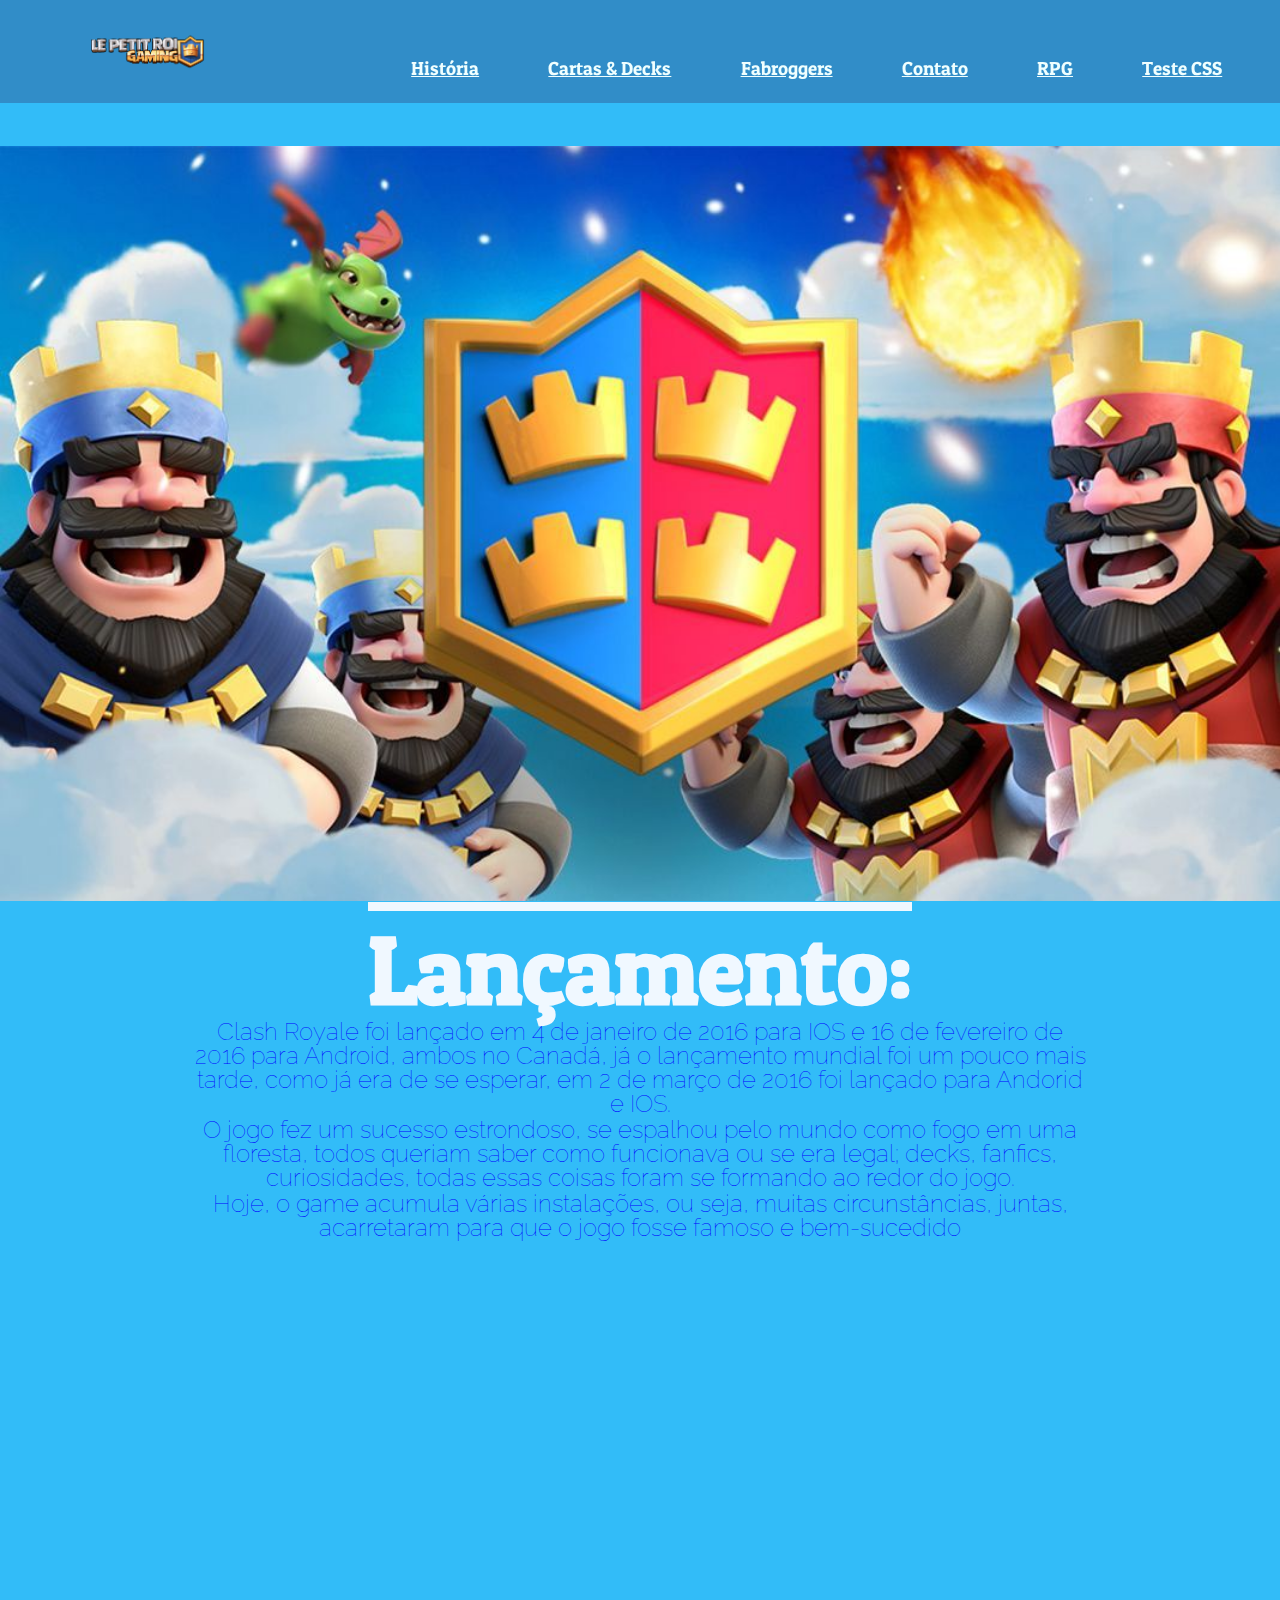
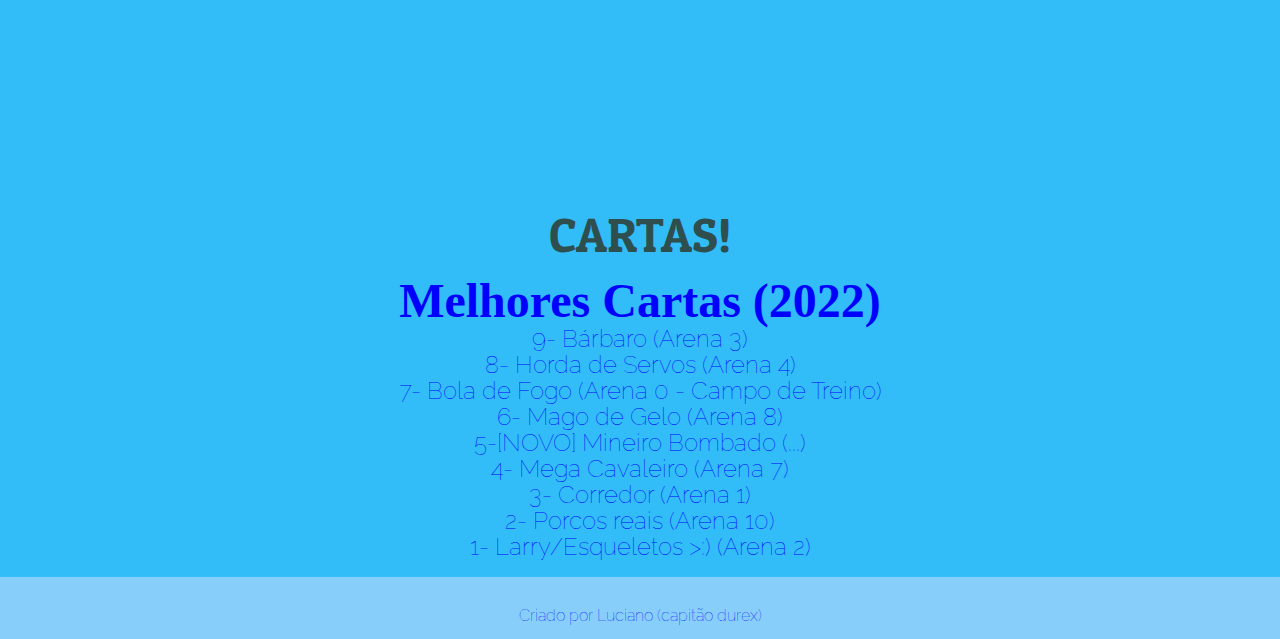
<file: index.html>
<!DOCTYPE html>
<html lang="pt-br">
<head>
    <meta charset="UTF-8">
    <meta http-equiv="X-UA-Compatible" content="IE=edge">
    <meta name="viewport" content="width=device-width, initial-scale=1.0">
    <link rel="stylesheet" href="css\reset.css">
    <link rel="stylesheet" href="css\estilo.css">
    <link rel="shortcut icon" href="img/cavalo.png" type="">
    <title>Document</title>
    <link href="https://fonts.googleapis.com/css2?family=Patua+One&display=swap" rel="stylesheet"> 
    <style type="text/css">

        h1{
           font-weight: bolder; 
           font-size: 6em; color: aliceblue; 
           text-decoration: underline;
           
    

        }

        p{
            font-size: 1.5em; 
            color: blue;
            text-decoration: wavy;
            font-weight: lighter;
            border-style: groove;
            border-color: aliceblue;
            text-align: center;
        }

        figure{
            border-style: solid; 
            border-color: aliceblue;
            
        }



         

   


    
    </style>

</head>
<body style="background-color: rgb(50, 188, 248);"">

    <header class="fixo" id="hate">
        <div class="logo">
            <img class="img_logo" src="img/logomaneira.png" alt=""> 
        </div>

        <nav class="itens_menu">
            <ul>
                <li><a href="#paragrafos">História</a></li>
                <li><a href="#feitos">Cartas & Decks</a></li>
                <li><a href="fabroggers.html">Fabroggers</a></li>
                <li><a href="contato.html">Contato</a></li>
                <li><a href="rpg.html">RPG</a></li> 
                <li><a href="testecss.html">Teste CSS</a></li> 
            </ul>
        </nav>

    </header>

            
    <figure class="banner">
        <img class="img_topo"  src="img/clashroyale2.jpg" alt="">
    </figure>

        
   
    <div class="container"> 
            <section id="paragrafos">
            <h1 class="h1_1" style="text-align: center; text-decoration: overline; ">Lançamento:</h1>
            <p>Clash Royale foi lançado em 4 de janeiro de 2016 para IOS e 16 de fevereiro de 2016 para Android, ambos no Canadá, já o lançamento mundial foi um pouco mais tarde, como já era de se esperar, em 2 de março de 2016 foi lançado para Andorid e IOS.</p>
            <p>O jogo fez um sucesso estrondoso, se espalhou pelo mundo como fogo em uma floresta, todos queriam saber como funcionava ou se era legal; decks, fanfics, curiosidades, todas essas coisas foram se formando ao redor do jogo.</p>
            <p>Hoje, o game acumula várias instalações, ou seja, muitas circunstâncias, juntas, acarretaram para que o jogo fosse famoso e bem-sucedido</p>
            </section>

            <iframe width="1000" height="550" src="https://www.youtube.com/embed/ObU0YolKiH8" title="Clash Royale: 🎈🎉 Clash Fest! 🎉🎈 (Nova temporada!)" frameborder="0" allow="accelerometer; autoplay; clipboard-write; encrypted-media; gyroscope; picture-in-picture" allowfullscreen></iframe>
            
                    
                <h2 class="cartas" style="text-decoration: wavy; font-size: 3em;">CARTAS!</h2>
            

                       

                <section id="feitos">
                <h3 style="color: blue; font-weight: bolder; text-align: center; font-size: 3em;">Melhores Cartas (2022)</h3>
                <p class="p_fabra1" >9- Bárbaro (Arena 3)</p>
                <p class="p_fabra1">8- Horda de Servos (Arena 4)</p>
                <p class="p_fabra1">7- Bola de Fogo (Arena 0 - Campo de Treino)</p>
                <p class="p_fabra1">6- Mago de Gelo (Arena 8)</p>
                <p class="p_fabra1">5-[NOVO] Mineiro Bombado (...)</p>
                <p class="p_fabra1">4- Mega Cavaleiro (Arena 7)</p>
                <p class="p_fabra1">3- Corredor (Arena 1)</p>
                <p class="p_fabra1">2- Porcos reais (Arena 10)</p>
                <p class="p_fabra1">1- Larry/Esqueletos >:) (Arena 2)</p>
                </section>
    </div>

    
    <footer  class="footer">
        <p style="border: 0em; font-size: 1em; text-align: center; margin-top: 1.5%;"> Criado por Luciano (capitão durex)</p>
    </footer>


   


    
    

</body>
</html>
</file>
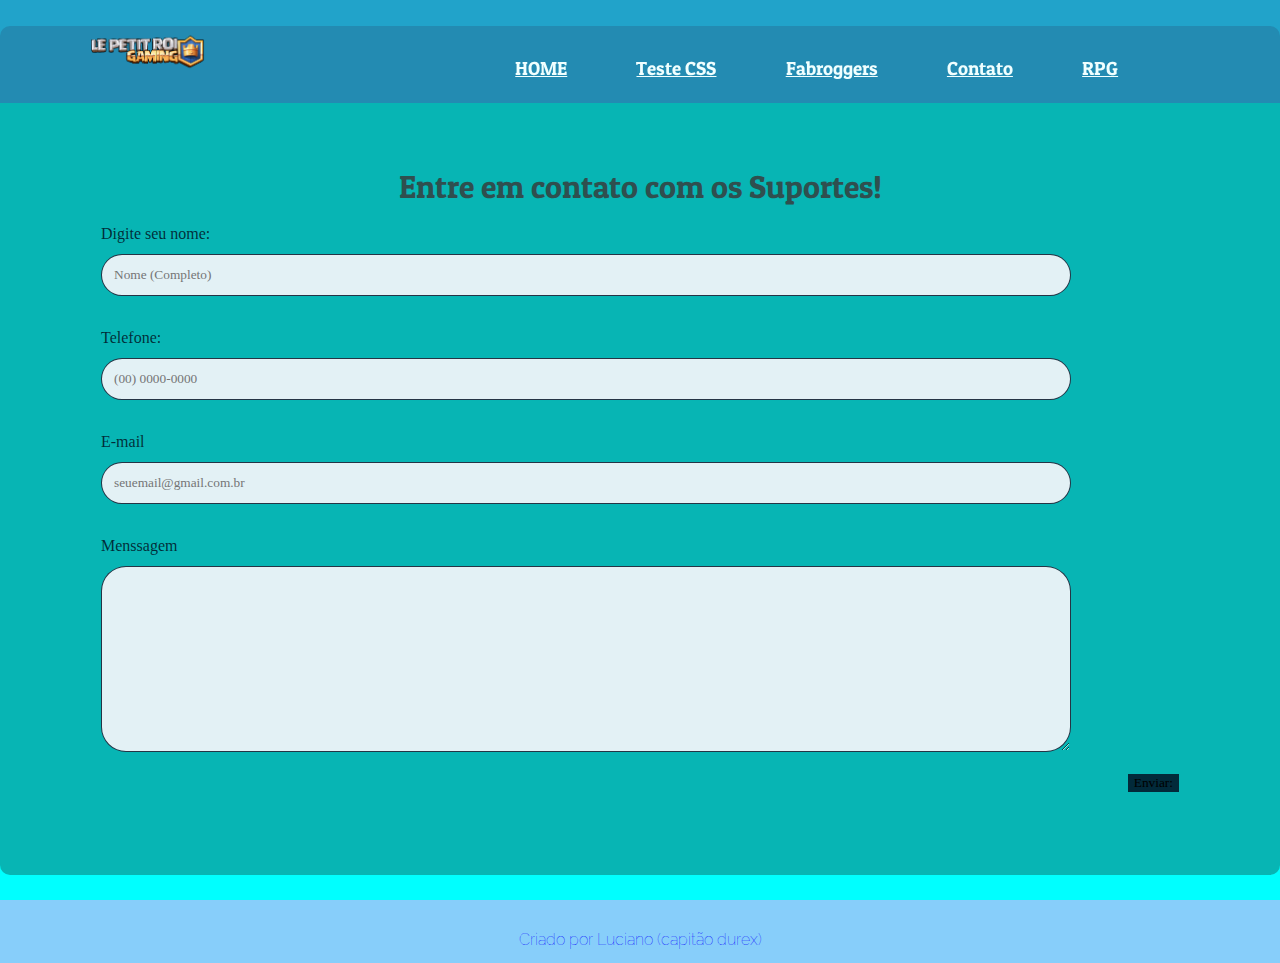
<file: contato.html>
<html lang="pt-br">
<head>
    <meta charset="UTF-8">
    <meta http-equiv="X-UA-Compatible" content="IE=edge">
    <meta name="viewport" content="width=device-width, initial-scale=1.0">
    <link rel="stylesheet" href="css\reset.css">
    <link rel="stylesheet" href="css\estilo.css">
    <title>ATAC</title>
    <link rel="shortcut icon" href="img/cavalo.png" type="">
    <link href="https://fonts.googleapis.com/css2?family=Patua+One&display=swap" rel="stylesheet"> 
    

    <body> 
        <header class="fixo">
            <div class="logo">
                <img class="img_logo" src="img/logomaneira.png" alt=""> 
            </div>
    
            <nav class="itens_menu">
                <ul>
                    <li><a href="index.html">HOME</a></li>
                    <li><a href="testecss.html">Teste CSS</a></li>
                    <li><a href="fabroggers.html">Fabroggers</a></li>
                    <li><a href="contato.html">Contato</a></li>
                    <li><a href="rpg.html">RPG</a></li> 
                </ul>
            </nav>
    
        </header>


        
    
            
        <div class="container_descer">
            <section> 
                <div class="form">
                    <h1 class="hum"> Entre em contato com os Suportes!</h1>
                    <form>
                        <div class="row">
                            <div class="col-25">
                                <label>Digite seu nome: </label>
                            </div>
                            <div class="col-75">
                            <input type="text" name="Nome"required placeholder="Nome (Completo)" />
                            </div>
                        </div>
                        <div class="row">
                            <div class="col-25">
                                <label>Telefone: </label>
                            </div>
                            <div class="col-75">
                                <input type="tel" name="Telefone"required placeholder="(00) 0000-0000" />
                            </div>
                        </div>
                        <div class="row">
                            <div class="col-25">
                                <label> E-mail</label>
                            </div>
                            <div class="col-75">
                                <input type="email" name="Email"required placeholder="seuemail@gmail.com.br" />
                            </div>
                        </div>
                        <div class="row">
                            <div class="col-25">
                                <label> Menssagem</label>
                            </div>
                            <div class="col-75">
                                <textarea name="Mensagem" rows="10" cols="30">
                                </textarea>
                            </div>
                        </div>
                        <div class="row">
                            <input type="submit" value="Enviar:">
                        </div>
                    </form>
                </div>
            </section>
        </div>

        <footer  class="footer">
            <p style="border: 0em; font-size: 1em; text-align: center; margin-top: 1.5%;"> Criado por Luciano (capitão durex)</p>
        </footer>

    
       
    </body>
</file>
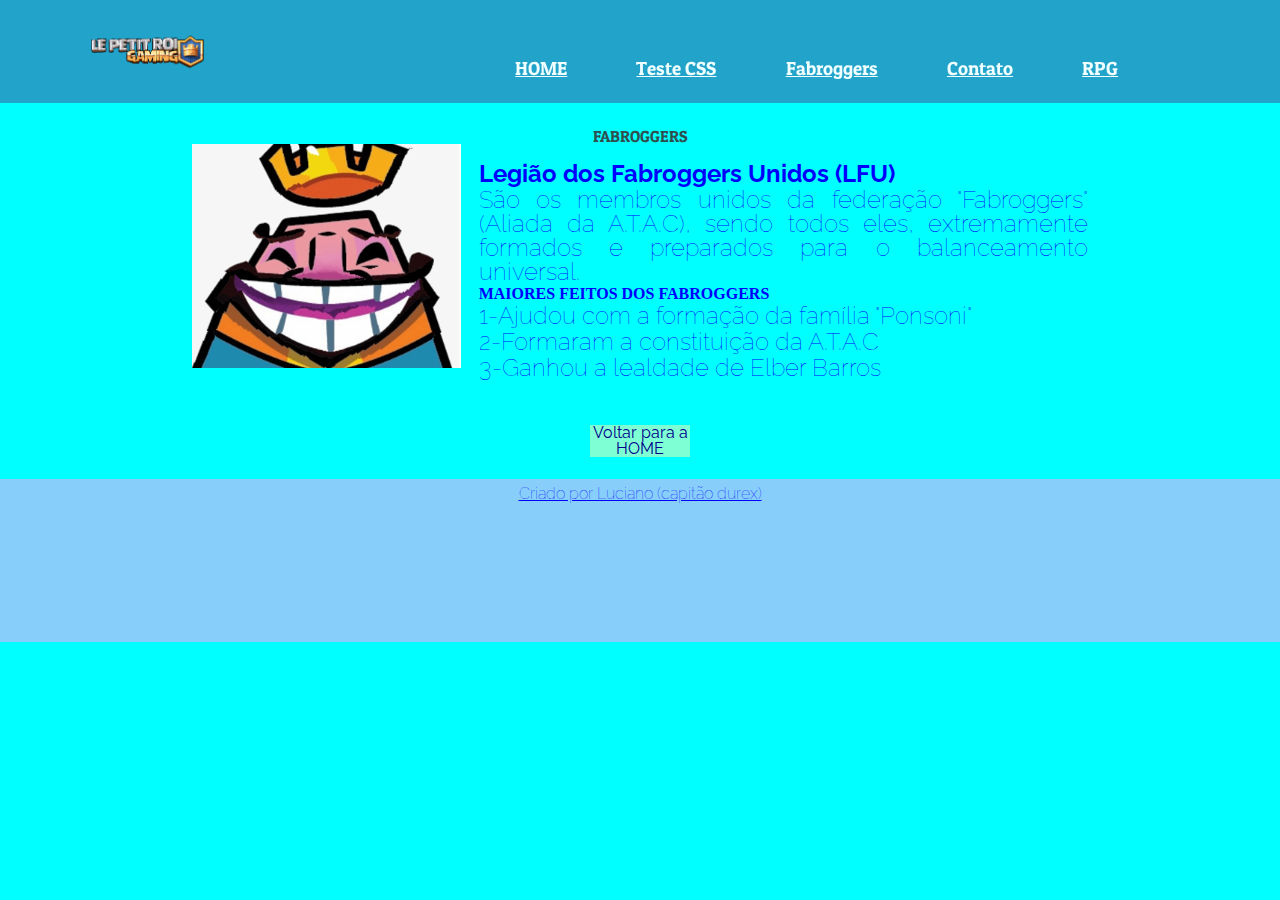
<file: fabroggers.html>
<!DOCTYPE html>
<html lang="en">
<head>
    <meta charset="UTF-8">
    <meta http-equiv="X-UA-Compatible" content="IE=edge">
    <meta name="viewport" content="width=device-width, initial-scale=1.0">
    <link rel="stylesheet" href="css\reset.css">
    <link rel="stylesheet" href="css\estilo.css">
    <title>Fabroggers</title>
    <link rel="shortcut icon" href="img/cavalo.png" type="">
    <link href="https://fonts.googleapis.com/css2?family=Patua+One&display=swap" rel="stylesheet"> 
    

    </head>

<body> 
    <header class="fixo">
        <div class="logo">
            <img class="img_logo" src="img/logomaneira.png" alt=""> 
        </div>

        <nav class="itens_menu">
            <ul>
                <li><a href="index.html">HOME</a></li>
                <li><a href="testecss.html">Teste CSS</a></li>
                <li><a href="fabroggers.html">Fabroggers</a></li>
                <li><a href="contato.html">Contato</a></li>
                <li><a href="rpg.html">RPG</a></li> 
            </ul>
        </nav>

    </header>


    <div class="container descer"> 
        <h2 style="text-decoration: wavy;">FABROGGERS</h2>
        <figure>
            <img class="esquerda" src="img/cavalo - Copia.png" alt="">
        </figure>
        <section id="feitos">
        <p style="text-decoration: wavy; font-weight: bolder;">Legião dos Fabroggers Unidos (LFU)</p>
        <p>São os membros unidos da federação "Fabroggers" (Aliada da A.T.A.C), sendo todos eles, extremamente formados e preparados para o balanceamento universal.</p>
        <h3 style="color: blue; font-weight: bolder;">MAIORES FEITOS DOS FABROGGERS</h3>
        <p>1-Ajudou com a formação da família "Ponsoni"</p>
        <p>2-Formaram a constituição da A.T.A.C</p>
        <p>3-Ganhou a lealdade de Elber Barros </p>
        </section>
    </div>
</body>



<div class="botao">
    <p style="border: 0em; font-size: 1em; text-align: center; background-color: aquamarine;"><a href="index.html">Voltar para a HOME </a></p>
</div>

<footer class="footer">
    <p style="border: 0em; font-size: 1em; text-align: center; margin-top: -10.5%; padding: 10%; text-decoration: underline;"> Criado por Luciano (capitão durex)</p>
</footer>
</file>
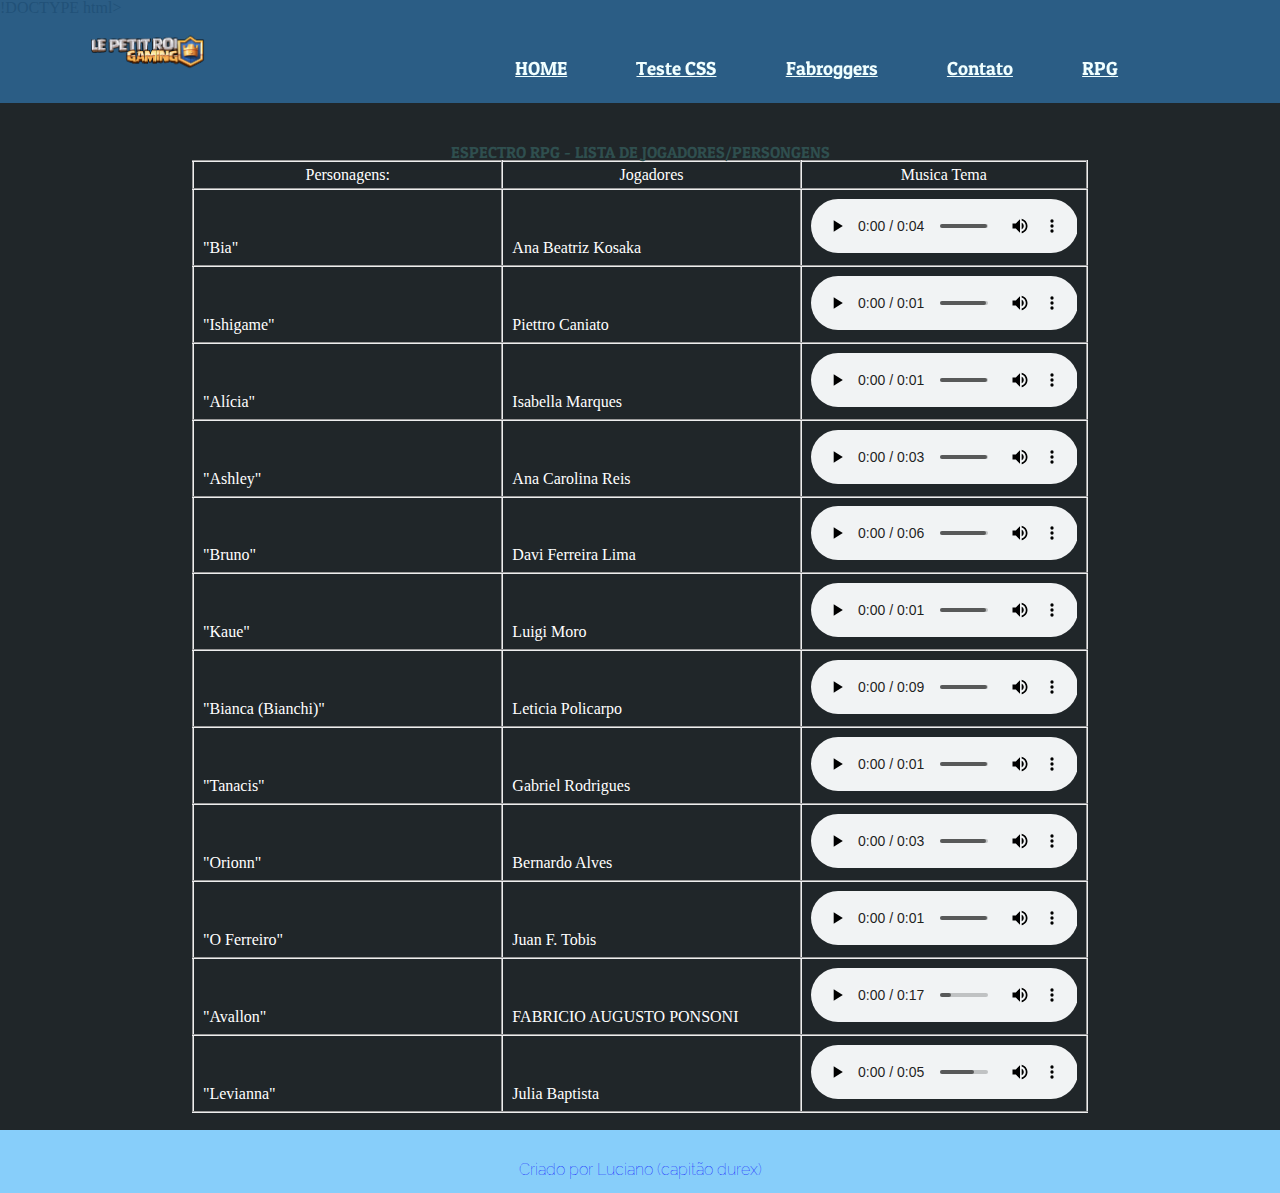
<file: rpg.html>
!DOCTYPE html>
<html lang="pt-br">
<head>
    <meta charset="UTF-8">
    <meta http-equiv="X-UA-Compatible" content="IE=edge">
    <meta name="viewport" content="width=device-width, initial-scale=1.0">
    <link rel="stylesheet" href="css\reset.css">
    <link rel="stylesheet" href="css\estilo.css">
    
    <title>Contato</title>
    <link rel="shortcut icon" href="img/cavalo.png" type="">
    <link href="https://fonts.googleapis.com/css2?family=Patua+One&display=swap" rel="stylesheet"> 

    <body style="background-color: rgb(32, 38, 41);">
       
        <header class="fixo">
            <div class="logo">
                <img class="img_logo" src="img/logomaneira.png" alt=""> 
            </div>
    
            <nav class="itens_menu">
                <ul>
                    <li><a href="index.html">HOME</a></li>
                    <li><a href="testecss.html">Teste CSS</a></li>
                    <li><a href="fabroggers.html">Fabroggers</a></li>
                    <li><a href="contato.html">Contato</a></li>
                    <li><a href="rpg.html">RPG</a></li> 
                </ul>
            </nav>
    
        </header>


        <div class="container descer"> 
            <h2> ESPECTRO RPG - LISTA DE JOGADORES/PERSONGENS</h2>

        <table>
        <tr>
            <th>Personagens:</th>
            <th>Jogadores</th>
            <th> Musica Tema</th>
        </tr>
        <tr>
            <td>"Bia"</td>
            <td>Ana Beatriz Kosaka</td>
            <td> 
                <audio controls>
                    <source src="musicas/Ele gosta... (Rodrigo Faro).mp3" type="audio/mpeg">
                  </audio>
            </td>
        </tr>
            <tr>
            <td>"Ishigame"</td>
            <td>Piettro Caniato</td>
            <td> 
                <audio controls>
                    <source src="musicas/uuuuui Rodrigo faro.mp3" type="audio/mpeg">
                  </audio>
            </td>
        </tr>
            <tr>
            <td>"Alícia"</td>
            <td>Isabella Marques</td>
            <td> 
                <audio controls>
                    <source src="musicas/HIHIHIHA.mp3" type="audio/mpeg">
                  </audio>
            </td>
        </tr>
            <tr>
            <td>"Ashley"</td>
            <td>Ana Carolina Reis</td>
            <td> 
                <audio controls>
                    <source src="musicas/tome áudio meme.mp3" type="audio/mpeg">
                  </audio>
            </td>
        </tr>
        <tr>
            <td>"Bruno"</td>
            <td>Davi Ferreira Lima</td>
            <td> 
                <audio controls>
                    <source src="musicas/Lebron James SOUND EFFECT.mp3" type="audio/mpeg">
                  </audio>
            </td>
        </tr>
        <tr>
            <td>"Kaue"</td>
            <td>Luigi Moro</td>
            <td> 
                <audio controls>
                    <source src="musicas/Clash Royale King Crying Sound Earrape.mp3" type="audio/mpeg">
                  </audio>
            </td>
        </tr>
        <tr>
            <td>"Bianca (Bianchi)"</td>
            <td>Leticia Policarpo</td>
            <td> 
                <audio controls>
                    <source src="musicas/AI AI AAAAI AI MAMÃE AI MEU DEUS (EFEITO SONORO DO RODRIGO FARO) - Rodrigo Scent's Sound effect.mp3" type="audio/mpeg">
                  </audio>
            </td>
        </tr>
        <tr>
            <td>"Tanacis"</td>
            <td>Gabriel Rodrigues</td>
            <td> 
                <audio controls>
                    <source src="musicas/grrrr (Official Video).mp3" type="audio/mpeg">
                  </audio>
            </td>
        </tr>
        <tr>
            <td>"Orionn"</td>
            <td>Bernardo Alves</td>
            <td> 
                <audio controls>
                    <source src="musicas/Sound effect Ratinho.mp3" type="audio/mpeg">
                  </audio>
            </td>
        </tr>
        <tr>
            <td>"O Ferreiro"</td>
            <td>Juan F. Tobis</td>
            <td> 
                <audio controls>
                    <source src="musicas/CAVALO AUDIO MUITO ESTOURADO.mp3" type="audio/mpeg">
                  </audio>
            </td>
        </tr>
        <tr>
            <td>"Avallon"</td>
            <td>FABRICIO AUGUSTO PONSONI</td>
            <td> 
                <audio controls>
                    <source src="musicas/get rickrolled lol.mp3" type="audio/mpeg">
                  </audio>
            </td>
        </tr>
        <tr>
            <td>"Levianna"</td>
            <td>Julia Baptista</td>
            <td> 
                <audio controls>
                    <source src="musicas/Among Us Impostor Sound Effect - som para edição.mp3" type="audio/mpeg">
                  </audio>
            </td>
        </tr>
                
        </table>
         </div>

         <footer  class="footer">
            <p style="border: 0em; font-size: 1em; text-align: center; margin-top: 1.5%;"> Criado por Luciano (capitão durex)</p>
        </footer>

        

    </body>
</file>
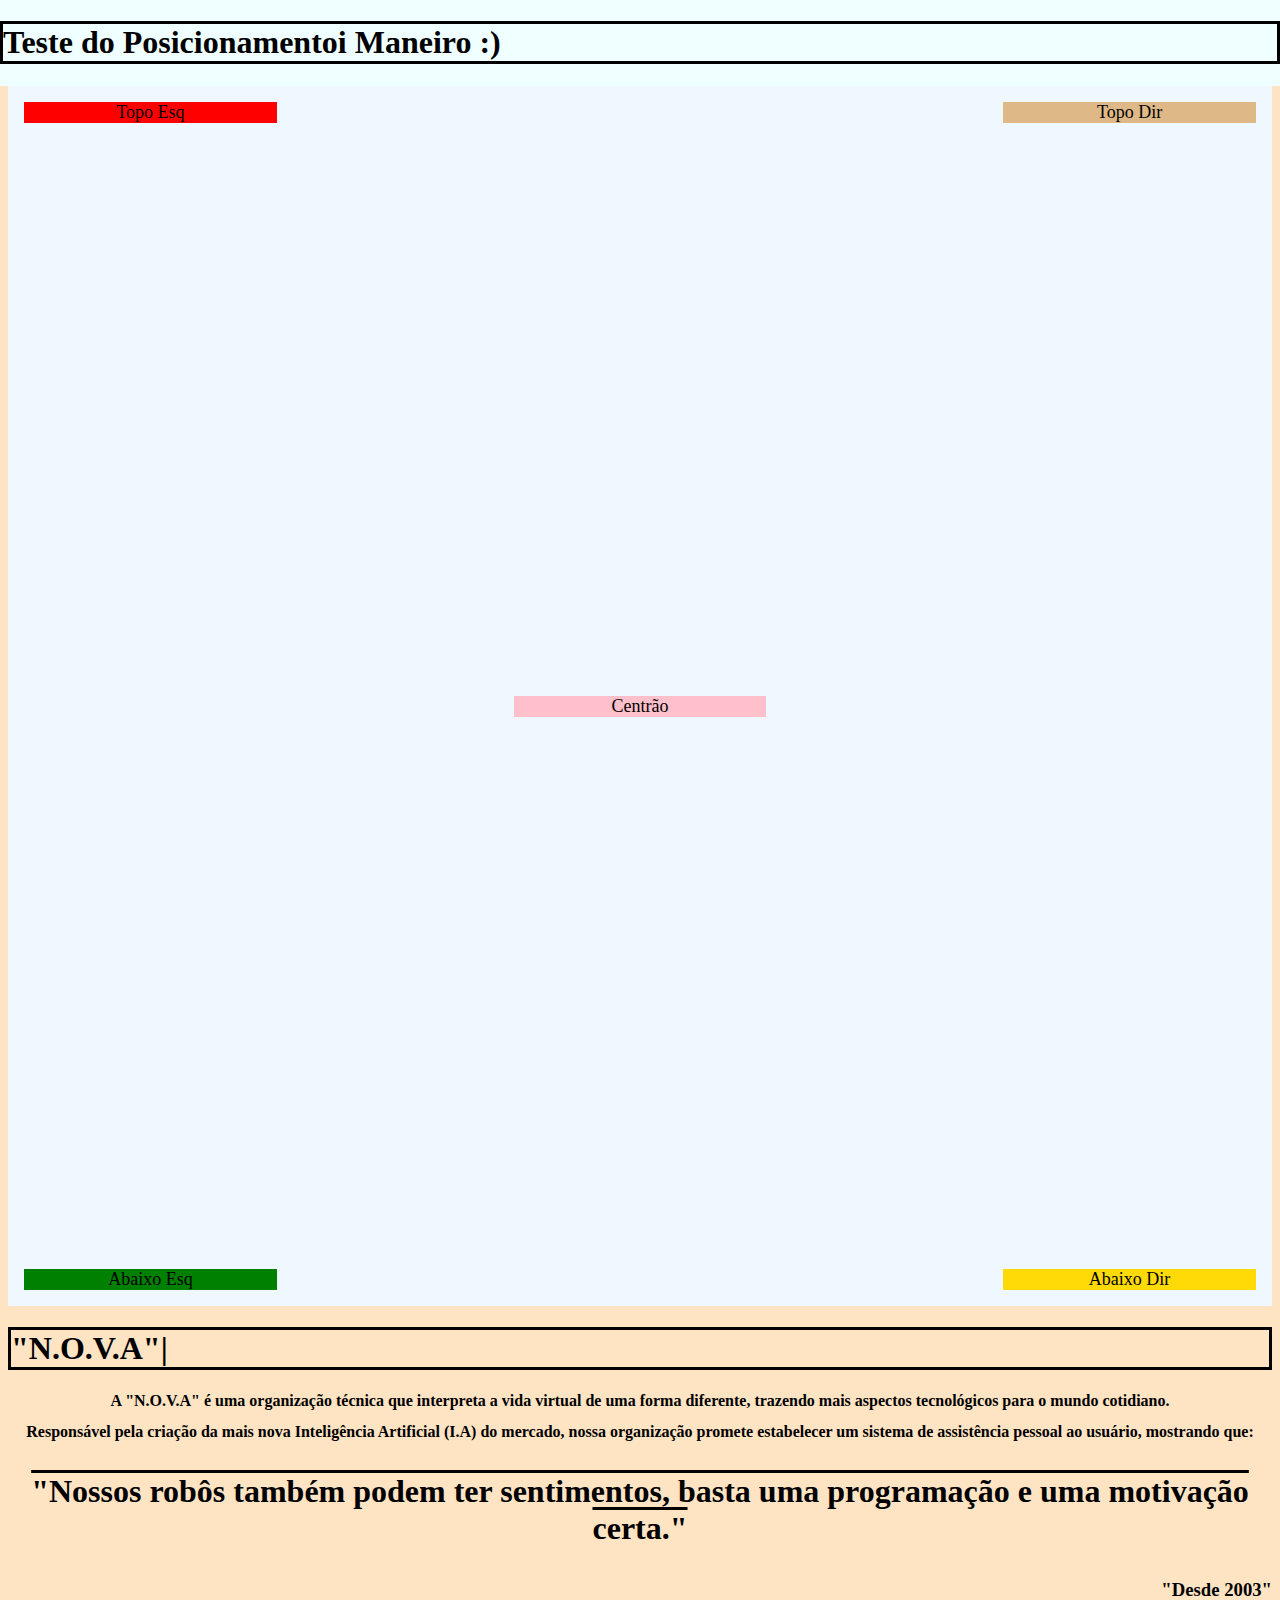
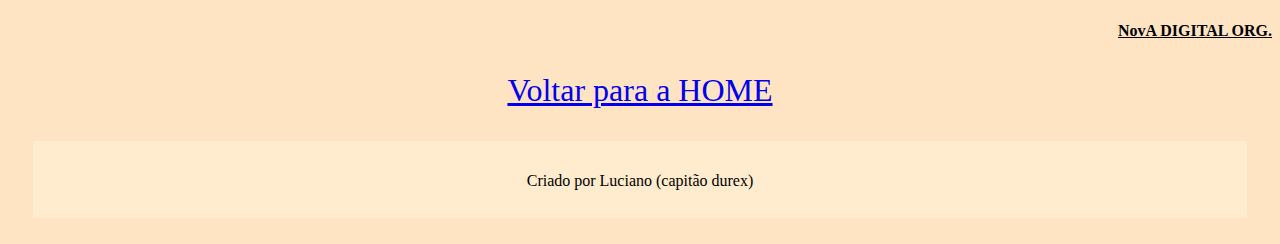
<file: testecss.html>
<!DOCTYPE html>
<html lang="en">
<head>
    <meta charset="UTF-8">
    <meta http-equiv="X-UA-Compatible" content="IE=edge">
    <meta name="viewport" content="width=device-width, initial-scale=1.0">
    <title>TESTE - CSS | Protótipo: NOVA</title>
    
    <link rel="shortcut icon" href="img/cavalo.png" type="">

        <style>
            body{
                background-color: bisque;
            }
            h1{
                border-style: solid;
                border-color: black;


            }

            h2{
                text-align: center;
                font-size: 1em;
            }

            .container{
                position: relative;
                background-color: aliceblue;
                width: 100%;
                height: 1220px;
                text-align: center;
            }

            .topoesquerda{
                position: absolute;
                top: 16px;
                left: 16px;
                font-size: 18px;
                width: 20%;
                background-color: red;
            }

            .topodireita{
                position: absolute;
                top: 16px;
                right: 16px;
                font-size: 18px;
                width: 20%;
                background-color: burlywood;
                
            }

            .abaixoesquerda{
                position: absolute;
                bottom: 16px;
                left: 16px;
                font-size: 18px;
                width: 20%;
                background-color: green;
            }

            .abaixodireita{
                position: absolute;
                bottom: 16px;
                right: 16px;
                font-size: 18px;
                width: 20%;
                background-color: rgb(255, 218, 7);
            }

            .centro{
                position: absolute;
                left: 40%;
                font-size: 18px;
                width: 20%;
                background-color: pink;
                margin-top: 610px;
            }

            .fixo{
                position: fixed;
                top: 0;
                right: 0;
                left: 0;
                z-index: 1030;
                background-color: azure;
            }

            .footer{
                padding: 1%;
                background-color: blanchedalmond;
                margin-bottom: 2%;
                margin-left: 2%;
                margin-right: 2%;
            }

        </style>
</head>

<header class="fixo"> 
    <h1> Teste do Posicionamentoi Maneiro :)</h1>
</header>

    <div class="main"> 
        <h1> Testando...!</h1>
        <div class="container"> 
            <div class="topoesquerda"> Topo Esq </div>
            <div class="topodireita"> Topo Dir </div>
            <div class="abaixoesquerda"> Abaixo Esq</div>
            <div class="abaixodireita"> Abaixo Dir</div>
            <div class="centro"> Centrão </div>
        </div>
    </div>
<body>
    <h1>"N.O.V.A"| </h1>
    <h2> A "N.O.V.A" é uma organização técnica que interpreta a vida virtual de uma forma diferente, trazendo mais aspectos tecnológicos para o mundo cotidiano.</h2>
    <h2> Responsável pela criação da mais nova Inteligência Artificial (I.A) do mercado, nossa organização promete estabelecer um sistema de assistência pessoal ao usuário, mostrando que:</h2>
    <h3 style="font-size: 2em; text-decoration: overline; text-align: center;"> "Nossos robôs também podem ter sentimentos, basta uma programação e uma motivação certa."</h3>
    <h3 style="text-align: right;"> "Desde 2003"</h3>
    <h4 style="text-align: right; text-decoration: overline; text-decoration: underline;"> NovA DIGITAL ORG.</h4>

            <div class="botao">
                <p style="border: 0em; font-size: 2em; text-align: center; "><a href="index.html">Voltar para a HOME </a></p>
            </div>
            
            <footer class="footer">
                <p style="border: 0em; font-size: 1em; text-align: center; margin-top: 1.5%;"> Criado por Luciano (capitão durex)</p>
            </footer>
        
    
</body>
</html>
</file>
